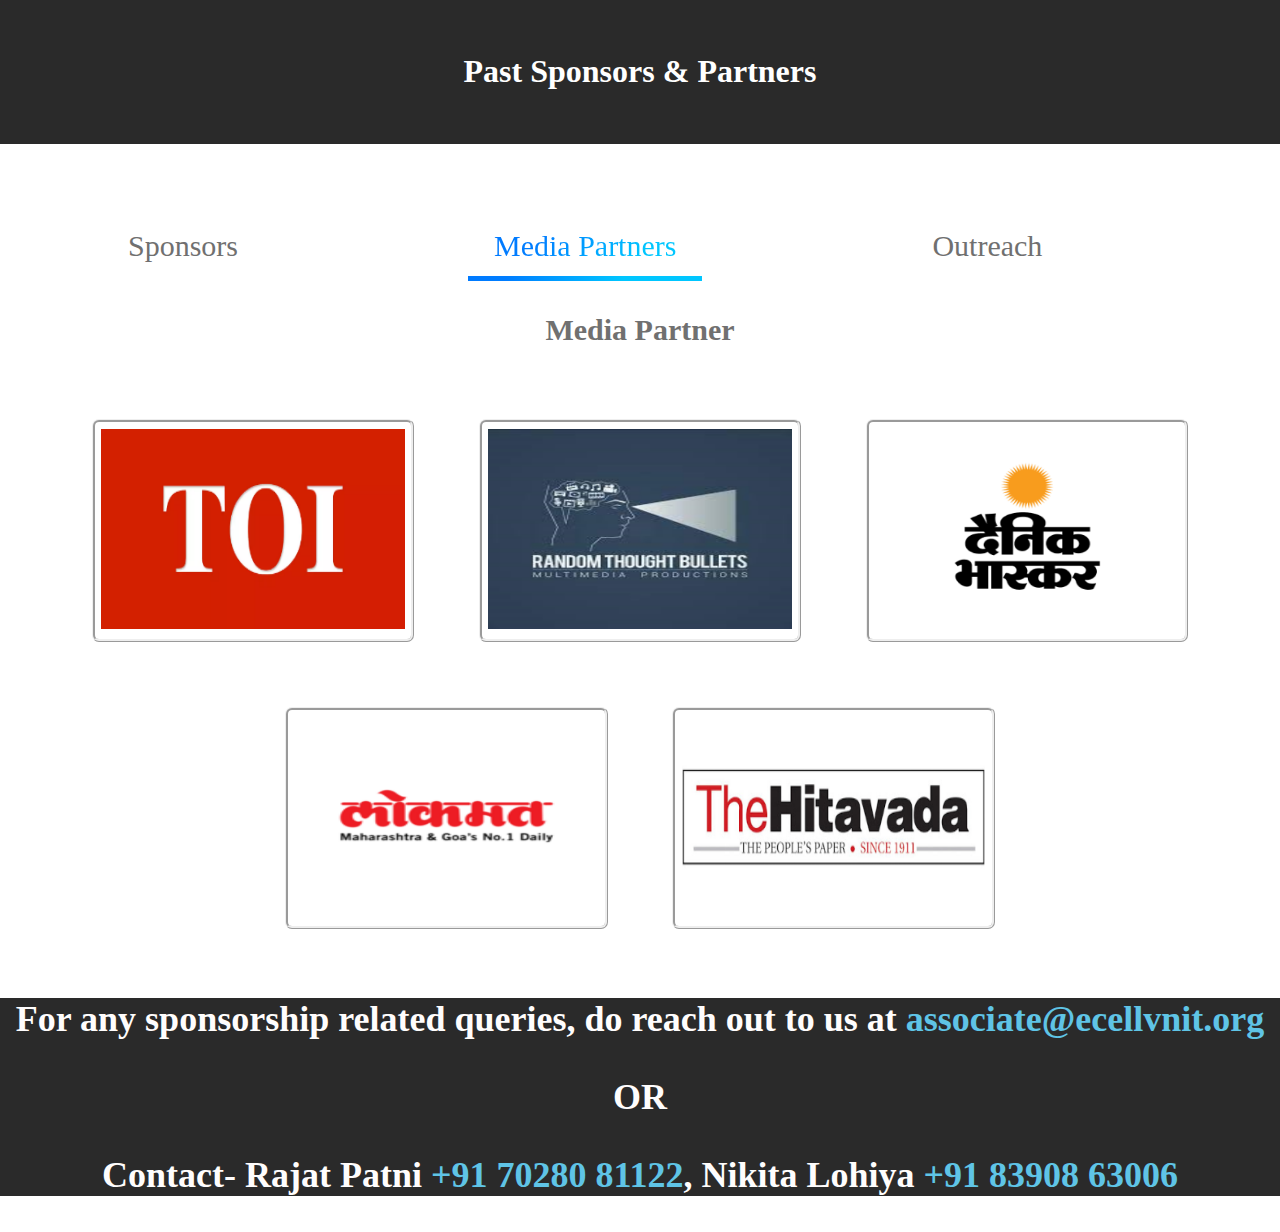
<file: index.html>
<!DOCTYPE html>
<html>
<head>
    <meta name="viewport" content="width=device-width, initial-scale=1.0">
	<title>Sponsors & Partners</title>
	<link rel="stylesheet" type="text/css" href="style.css">
</head>
<body>
	<header>
		<div class="title-name">
			<h1 id="title-name">Past Sponsors & Partners</h1>	
		</div>
		<div class="nav-bar">
			<h4 class="nav-item"><a href="sponsors.html">Sponsors</a></h4>
			<h4 class="nav-item-active"> <a href="index.html">Media Partners</a></h4>
			<h4 class="nav-item"><a href="outreach.html">Outreach</a></h4>  
		</div>
	</header>
    <br><br><br><br><br><br>
    <body>

	<div class="ps">
		<h4>Media Partner</h4>
	</div>
	<div class="row">
		<div class="column">
			<div class="card">
				<img src="images/toi.png" alt="image" height="200px" width="100%">
			</div>
		</div>
		<div class="column">
			<div class="card">
					<img src="images/random.png" alt="image" height="200px" width="100%">
			</div>
		</div>
		<div class="column">
			<div class="card">
				<img src="images/db.png" alt="image" height="200px" width="100%">
			</div>
		</div>
	</div>

	<div class="row">
		<div class="column">
			<div class="card">
				
					<img src="images/lokmat.png" alt="image" height="200px" width="100%">
				
				
			</div>
		</div>
		<div class="column">
			<div class="card">
					<img src="images/hitvada.png" alt="image" height="200px" width="100%">
			</div>
		</div>
	</div>
    </body>

	<footer>	
		<div class="foot">
            <h2><p>For any sponsorship related queries, do reach out to us at <a href="" class="contact">associate@ecellvnit.org</a></p>
            <p>OR</p>
            <p>Contact- Rajat Patni <a href="" class="contact">+91 70280 81122</a>, Nikita Lohiya <a href="" class="contact">+91 83908 63006</a></p></h2>
        </div>
	</footer>
</body>
</html>
</file>
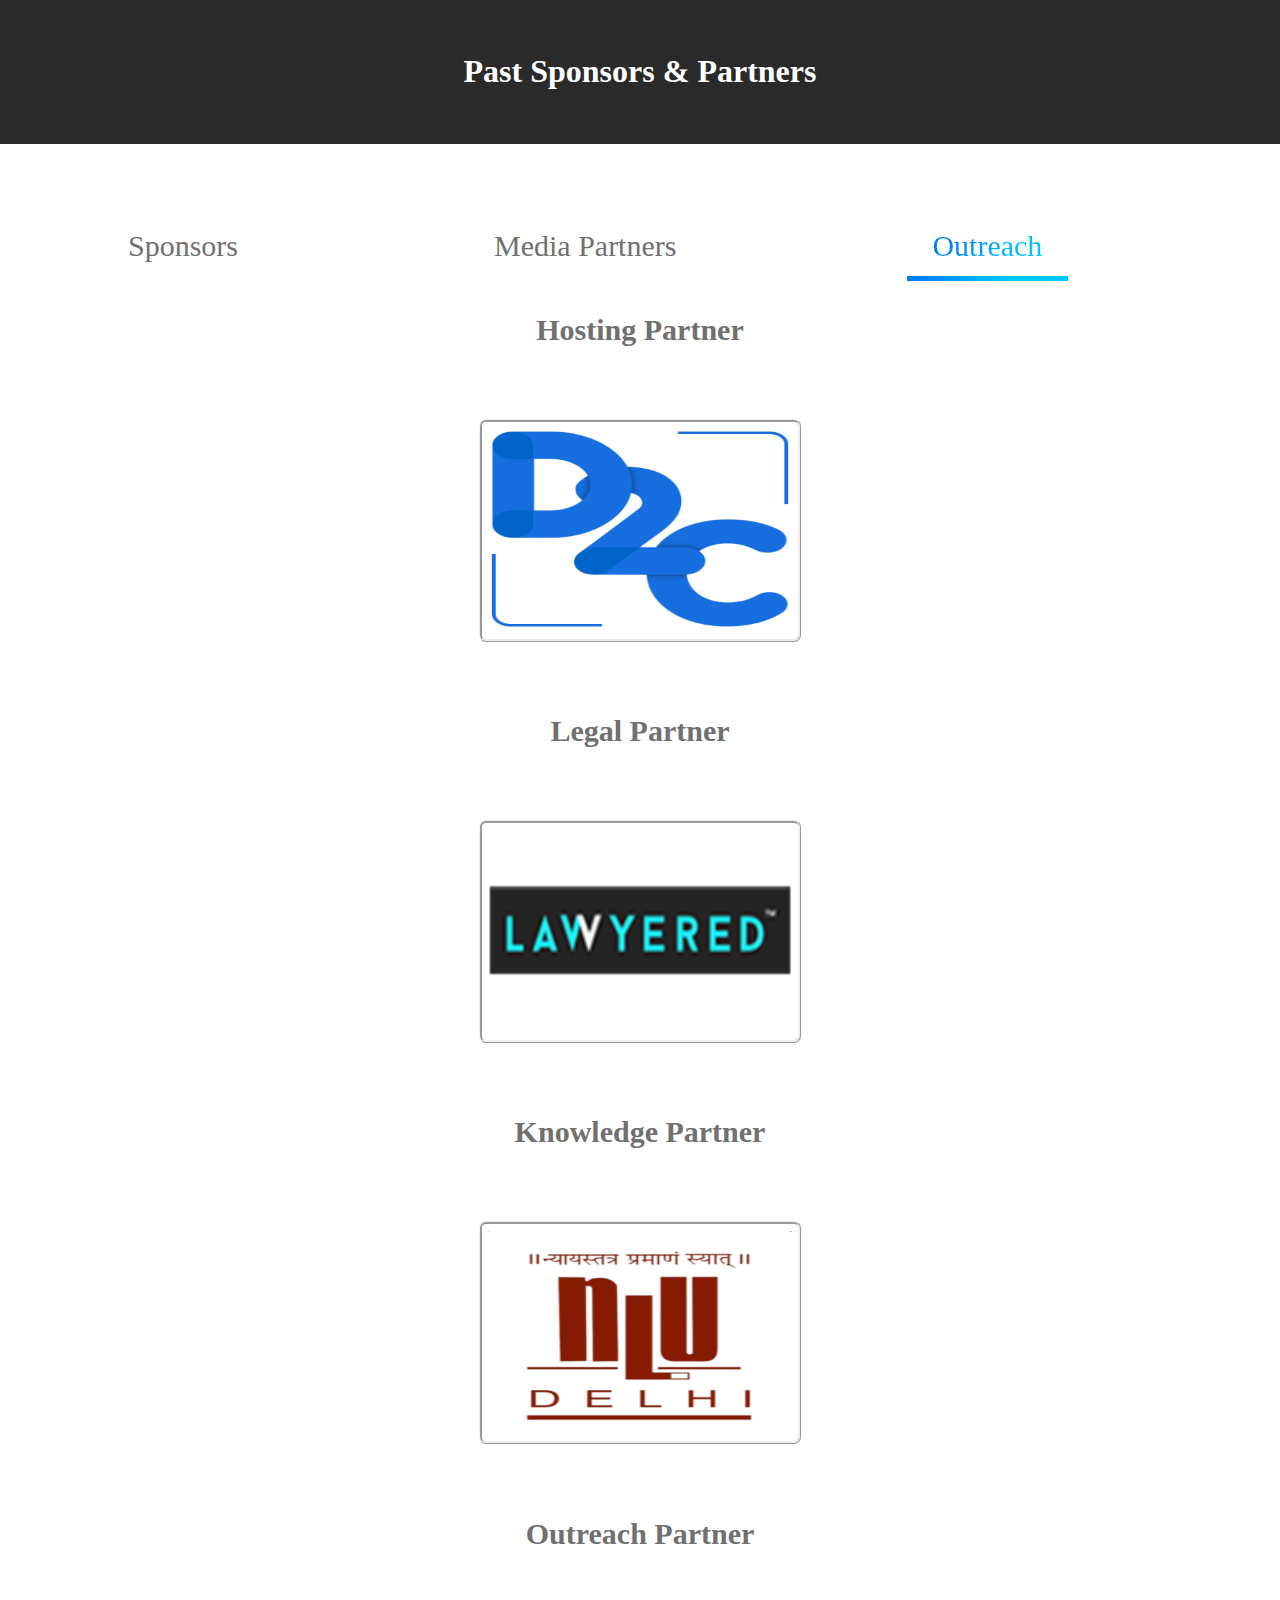
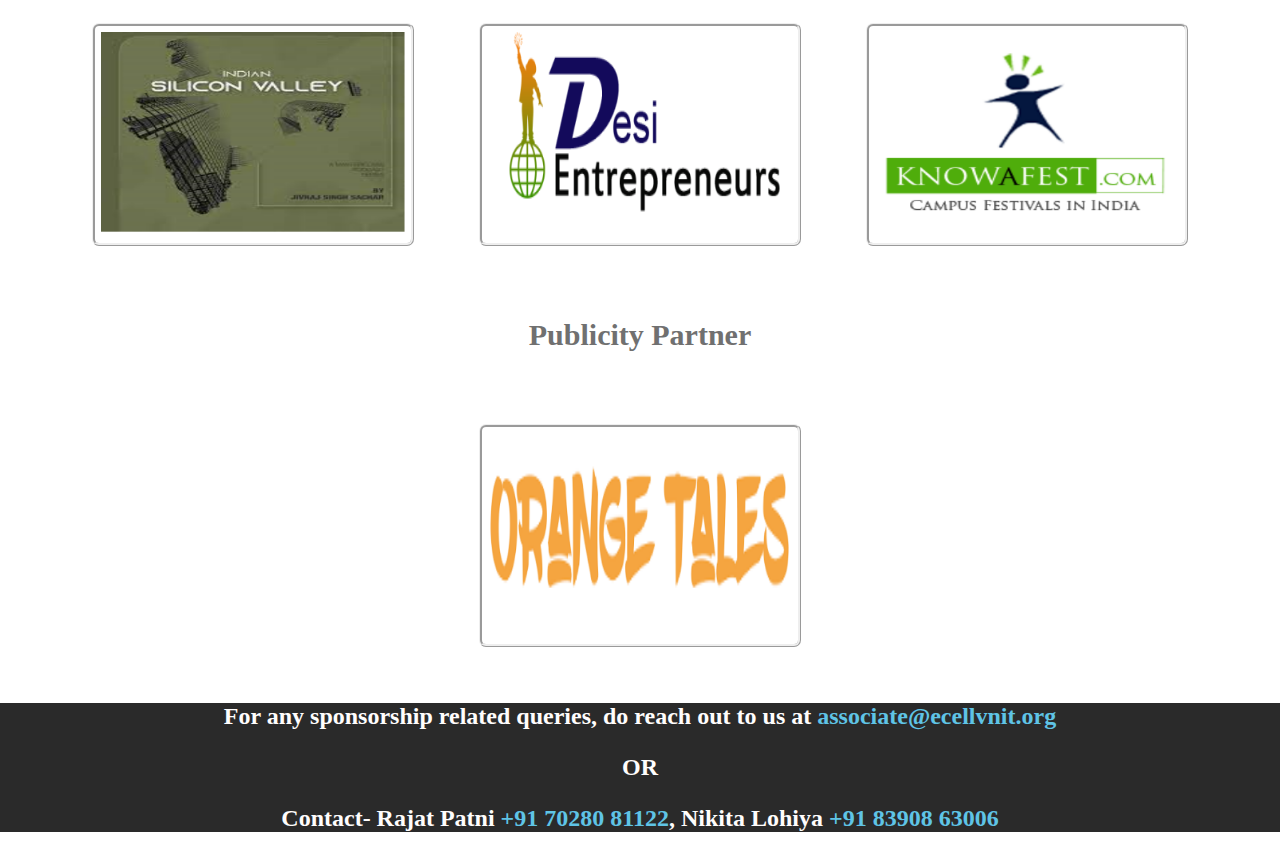
<file: outreach.html>
<!DOCTYPE html>
<html>
<head>
    <meta name="viewport" content="width=device-width, initial-scale=1.0"> 
	<title>Sponsors & Partners</title>
	<link rel="stylesheet" type="text/css" href="style.css">
</head>
<body>
	<header>
		<div class="title-name">
			<h1 id="title-name">Past Sponsors & Partners</h1>	
		</div>
		<div class="nav-bar">
			<h4 class="nav-item"><a href="sponsors.html">Sponsors</a></h4>
			<h4 class="nav-item"> <a href="index.html">Media Partners</a></h4>
			<h4 class="nav-item-active"><a href="outreach.html">Outreach</a></h4>
        </div>
	</header>
	<br><br><br><br><br><br>
	<body>
		<div class="ps">
			<h4>Hosting Partner</h4>
		</div>
		<div class="row"> 
			<div class="column">
				<div class="card">
					<div id="d2c">
						<img src="images/d2c.png" alt="image" height="200px" width="100%">
					</div>
				</div>
			</div>
		</div>
		
	
		<div class="ps">
			<h4>Legal Partner</h4>
		</div>
		<div class="row"> 
			<div class="column">
				<div class="card">
					<div id="d2c">
						<img src="images/law.png" alt="image" height="200px" width="100%">
					</div>
				</div>
			</div>
		</div>
	
		<div class="ps">
			<h4>Knowledge Partner</h4>
		</div>
		<div class="row"> 
			<div class="column">
				<div class="card">
					<div id="d2c">
						<img src="images/nlu.png" alt="image" height="200px" width="100%">
					</div>
				</div>
			</div>
		</div>
		
		<div class="ps">
			<h4>Outreach Partner</h4>
		</div>
		<div class="row">
			<div class="column">
				<div class="card">
					<div id="sv">
						<img src="images/silicon_valley.png" alt="image" height="200px" width="100%">
					</div>
					
				</div>
			</div>
			<div class="column">
				<div class="card">
						<img src="images/desi_enterpreneurs.png" alt="image" height="200px" width="100%">
				</div>
			</div>
			<div class="column">
				<div class="card">
					<img src="images/knowafest.png" alt="image" height="200px" width="100%">
				</div>
			</div>
		</div>
		
		<div class="ps">
			<h4>Publicity Partner</h4>
		</div>
		<div class="row">
			<div class="column">
				<div class="card">
						<img src="images/orange_tales.png" alt="image" height="200px" width="100%">
				</div>
			</div>
		</div>
		
	</body>
	

	<footer>
		<div class="foot">		<p>For any sponsorship related queries, do reach out to us at <a href="" class="contact">associate@ecellvnit.org</a></p>
            <p>OR</p>
            <p>Contact- Rajat Patni <a href="" class="contact">+91 70280 81122</a>, Nikita Lohiya <a href="" class="contact">+91 83908 63006</a></p>
        </div>
	</footer>

	
</body>
</html>
</file>
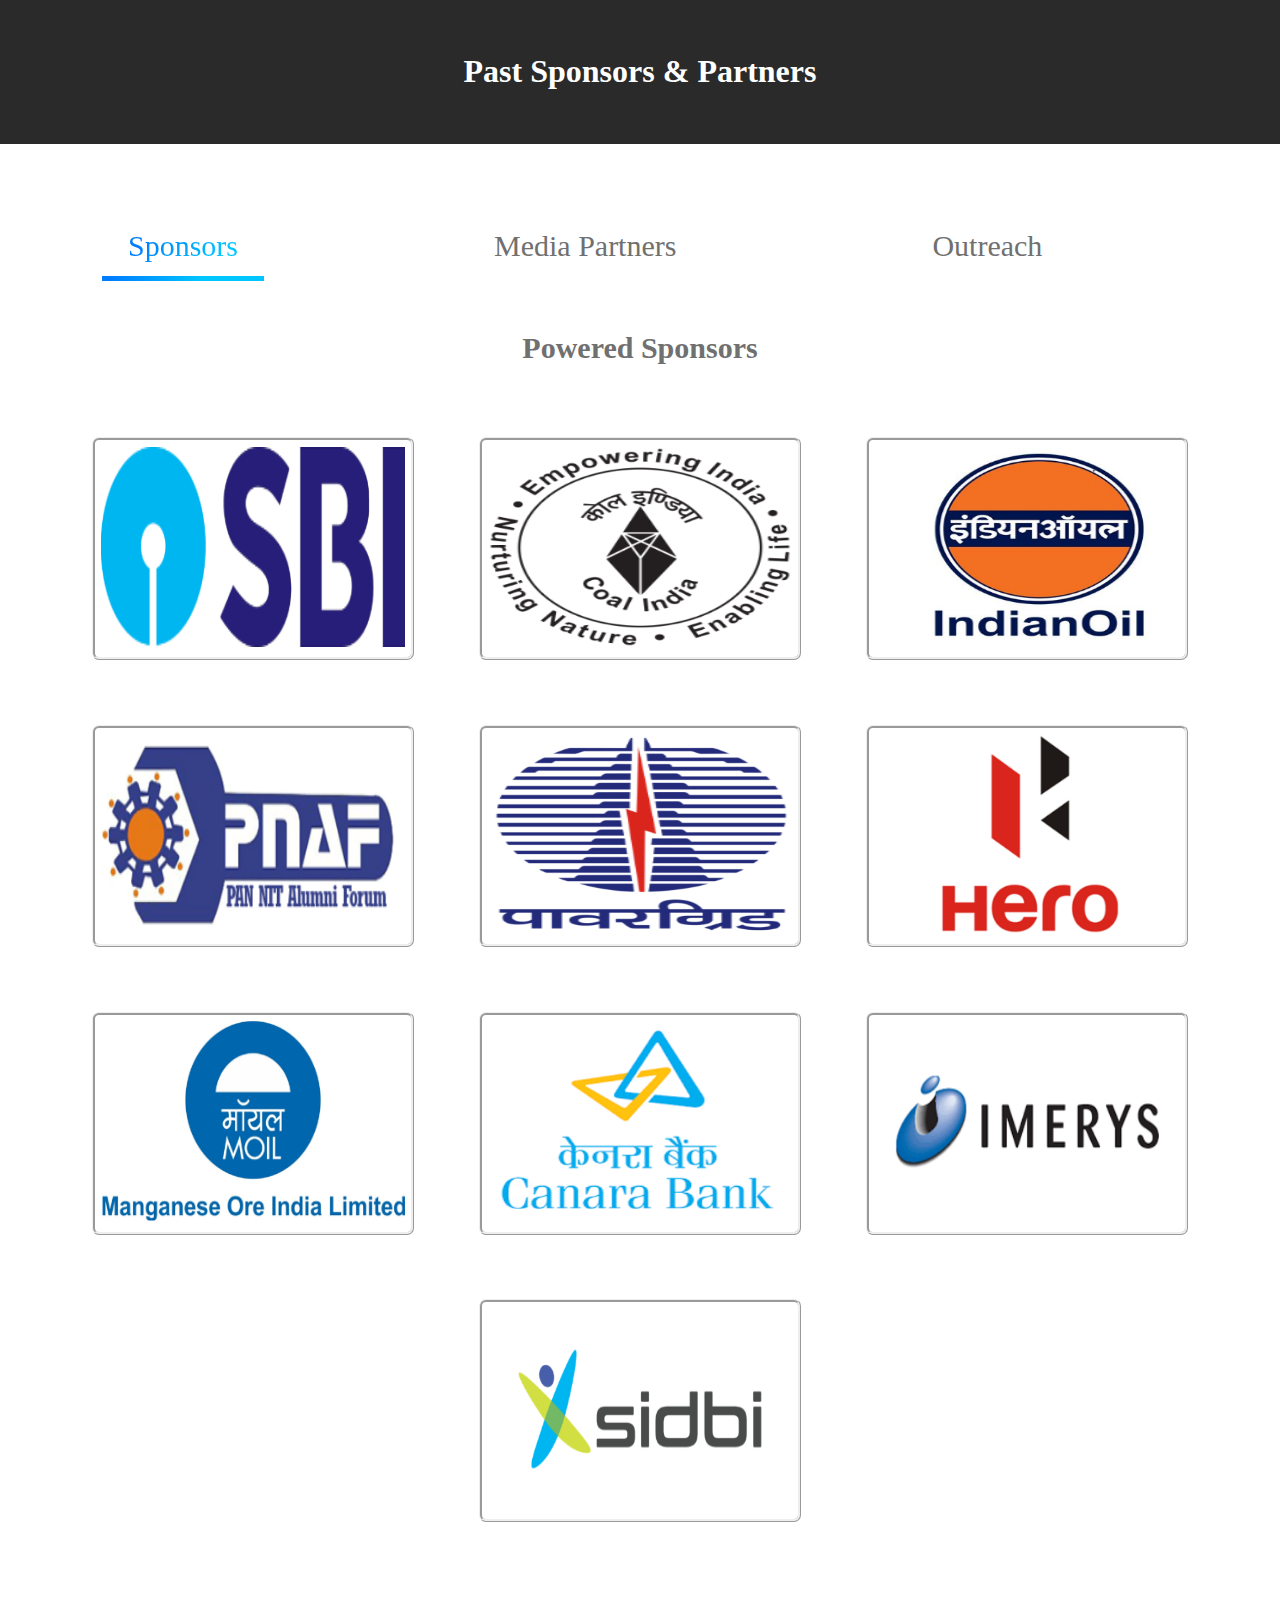
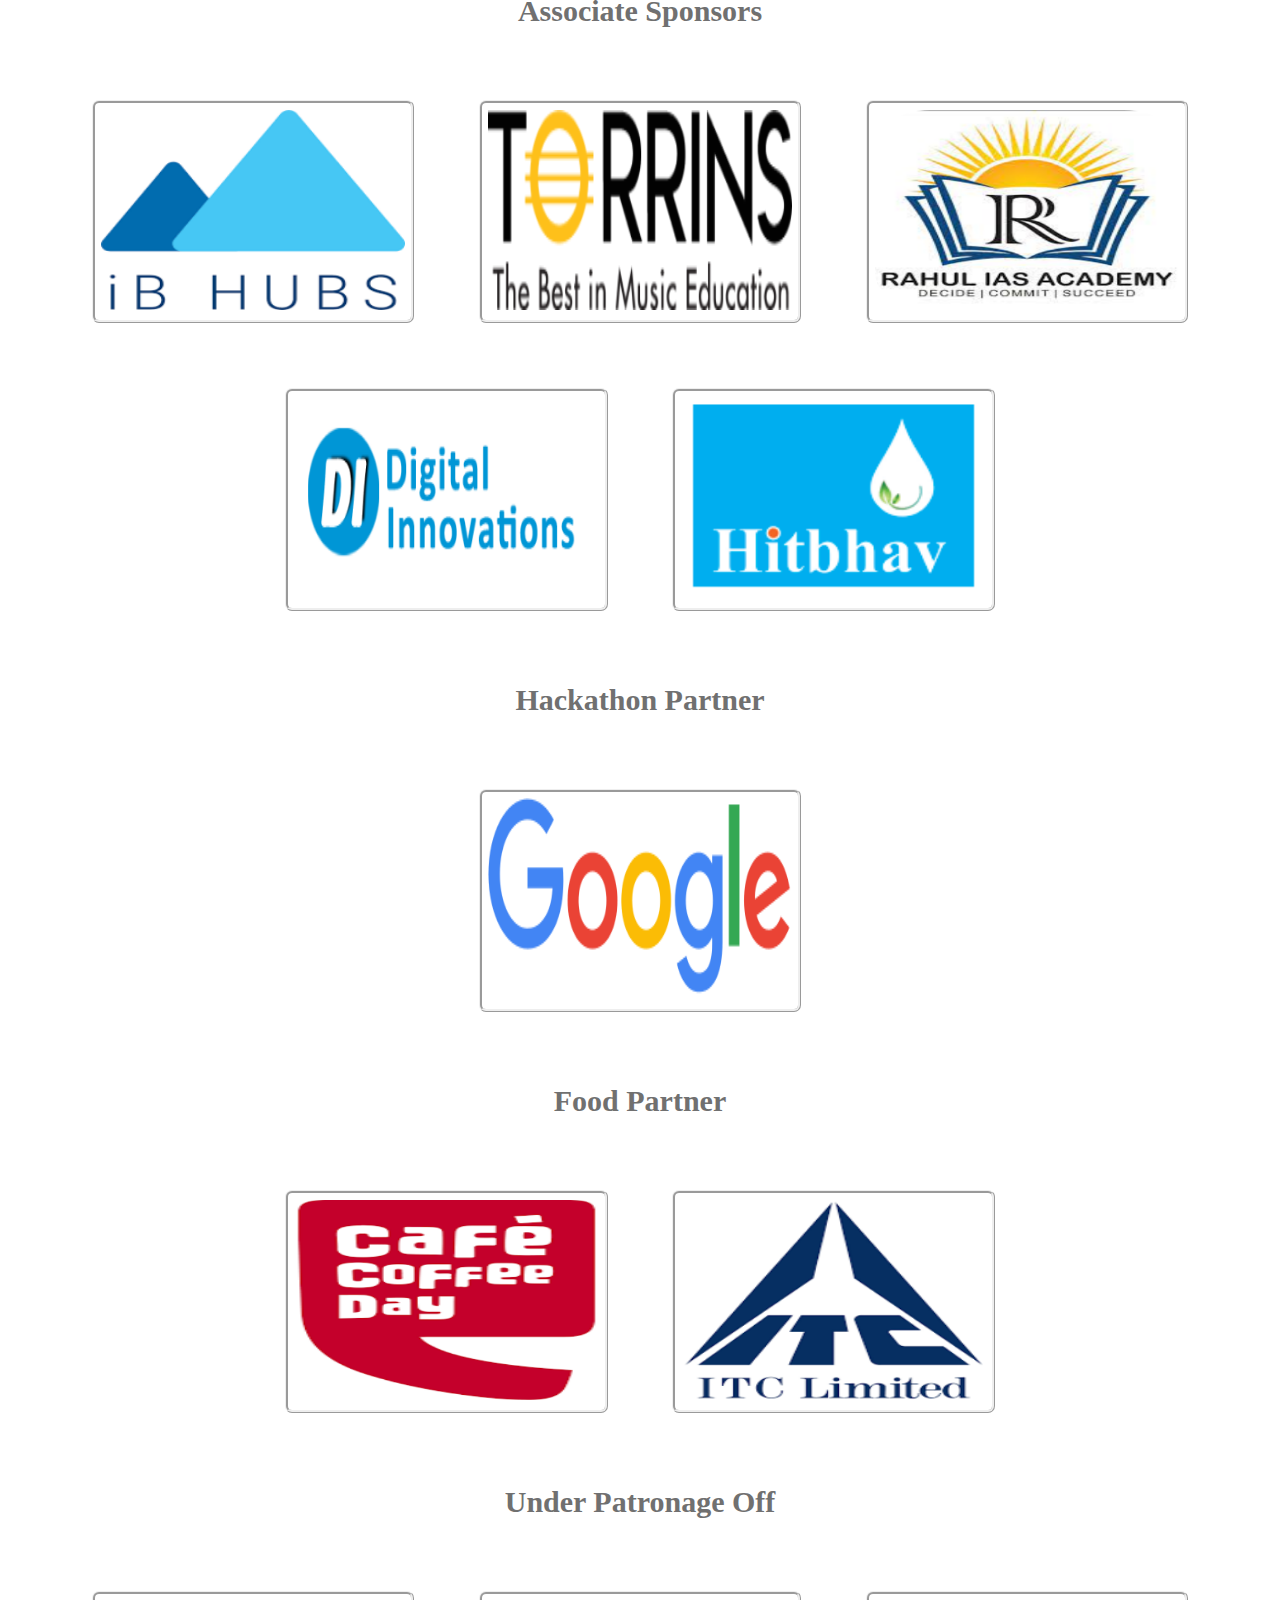
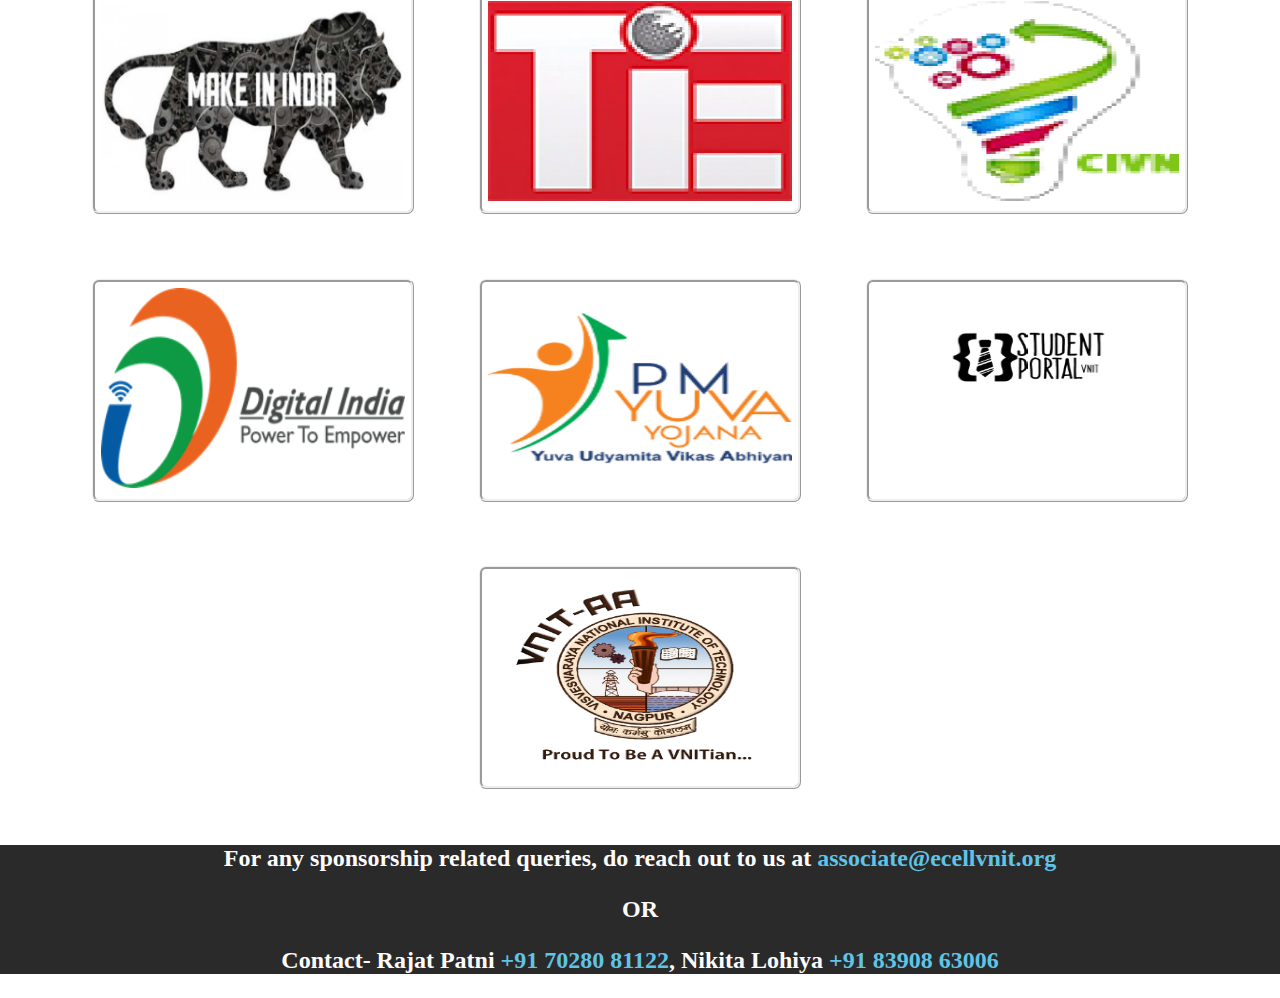
<file: sponsors.html>
<!DOCTYPE html>
<html>
<head>
    <meta name="viewport" content="width=device-width, initial-scale=1.0">
	<title>Sponsors & Partners</title>
	<link rel="stylesheet" type="text/css" href="style.css">
</head>
<body>
	<header>
		<div class="title-name">
			<h1 id="title-name">Past Sponsors & Partners</h1>	
		</div>
		<div class="nav-bar">
			<h4 class="nav-item-active"><a href="sponsors.html">Sponsors</a></h4>
			<h4 class="nav-item"> <a href="index.html">Media Partners</a></h4>
			<h4 class="nav-item"><a href="outreach.html">Outreach</a></h4>
		</div>
	</header>
    <br><br><br><br><br><br>
    <body>
        <br>
	<div class="ps">
		<h4>Powered Sponsors</h4>
	</div>
	
	<div class="row">
		<div class="column">
			<div class="card">
				<div id="sbi">
					<img src="images/sbi.png" alt="image" height="200px" width="100%">
				</div>
				
			</div>
		</div>
		<div class="column">
			<div class="card">
					<img src="images/coal.png" alt="image" height="200px" width="100%">
			</div>
		</div>
		<div class="column">
			<div class="card">
				<img src="images/indianoil_logo.png" alt="image" height="200px" width="100%">
			</div>
		</div>
	</div>

	<div class="row">
		<div class="column">
			<div class="card">
				<div id="sbi">
					<img src="images/pnaf.png" alt="image" height="200px" width="100%">
				</div>
				
			</div>
		</div>
		<div class="column">
			<div class="card">
					<img src="images/pari.png" alt="image" height="200px" width="100%">
			</div>
		</div>
		<div class="column">
			<div class="card">
				<img src="images/hero.png" alt="image" height="200px" width="100%">
			</div>
		</div>
	</div>

	<div class="row">
		<div class="column">
			<div class="card">
				<div id="sbi">
					<img src="images/moil.png" alt="image" height="200px" width="100%">
				</div>
				
			</div>
		</div>
		<div class="column">
			<div class="card">
					<img src="images/canara.png" alt="image" height="200px" width="100%"> 
			</div>
		</div>
		<div class="column">
			<div class="card">
				<img src="images/imerys.png" alt="image" height="200px" width="100%">
			</div>
		</div>
	</div>

	<div class="row"> 
		<div class="column">
			<div class="card">
				<div id="sbi">
					<img src="images/sidbi.png" alt="image" height="200px" width="100%">
				</div>
			</div>
		</div>
	</div>

	<div class="ps">
		<h4>Associate Sponsors</h4>
	</div>
	<div class="row">
		<div class="column">
			<div class="card">
				<div id="sbi">
					<img src="images/ib.png" alt="image" height="200px" width="100%">
				</div>
				
			</div>
		</div>
		<div class="column">
			<div class="card">
					<img src="images/torrin.png" alt="image" height="200px" width="100%">
			</div>
		</div>
		<div class="column">
			<div class="card">
				<img src="images/ias.png" alt="image" height="200px" width="100%">
			</div>
		</div>
	</div>

	<div class="row">
		<div class="column">
			<div class="card">
				<div id="sbi">
					<img src="images/di.png" alt="image" height="200px" width="100%">
				</div>
				
			</div>
		</div>
		<div class="column">
			<div class="card">
					<img src="images/hit.png" alt="image" height="200px" width="100%">
			</div>
		</div>
	</div>
	<div class="ps">
		<h4>Hackathon Partner</h4>
	</div>

	<div class="row"> 
		<div class="column">
			<div class="card">
				<img src="images/google.png" alt="image" height="200px" width="100%">
			</div>
		</div>
	</div>

	<div class="ps">
		<h4>Food Partner</h4>
	</div>

	<div class="row">
		<div class="column">
			<div class="card">
				<div id="sbi">
					<img src="images/ccd.png" alt="image" height="200px" width="100%">
				</div>
				
			</div>
		</div>
		<div class="column">
			<div class="card">
					<img src="images/itc.png" alt="image" height="200px" width="100%">
			</div>
		</div>
	</div>

	<div class="ps">
		<h4>Under Patronage Off</h4>
	</div>

	<div class="row">
		<div class="column">
			<div class="card">
				<div id="sbi">
					<img src="images/lion.png" alt="image" height="200px" width="100%">
				</div>
				
			</div>
		</div>
		<div class="column">
			<div class="card">
					<img src="images/tie.png" alt="image" height="200px" width="100%">
			</div>
		</div>
		<div class="column">
			<div class="card">
				<img src="images/civn.png" alt="image" height="200px" width="100%">
			</div>
		</div>
	</div>
	<div class="row">
		<div class="column">
			<div class="card">
				<div id="sbi">
					<img src="images/digin.png" alt="image" height="200px" width="100%">
				</div>
				
			</div>
		</div>
		<div class="column">
			<div class="card">
					<img src="images/yuva.png" alt="image" height="200px" width="100%">
			</div>
		</div>
		<div class="column">
			<div class="card">
				<div id="sbi">
					<img src="images/student.png" alt="image" height="200px" width="100%">
				</div>
			</div>
		</div>
	</div>
	<div class="row"> 
		<div class="column">
			<div class="card">
				
					<img src="images/vnit.png" alt="image" height="200px" width="100%">
			</div>
		</div>
	</div>
    </body>
	<footer>
		<div class="foot">
            <p>For any sponsorship related queries, do reach out to us at <a href="" class="contact">associate@ecellvnit.org</a></p>
		<p>OR</p>
		<p>Contact- Rajat Patni <a href="" class="contact">+91 70280 81122</a>, Nikita Lohiya <a href="" class="contact">+91 83908 63006</a></p>
        </div>
	</footer>

	
</body>
</html>
</file>
<file: style.css>
body{
    margin: 0;
}

.title-name {
    background-color:rgb(42, 42, 42);
    height: 10%;
    text-align: center;
    padding-top: 2.5%;
    padding-bottom: 2.5%;
    color: rgb(255, 255, 255);
}
.nav-bar a{
    font-size: 30px;
    font-family: 'Segoe UI';
    font-weight: normal;
    color: #707070;
    /* padding-bottom: 10px; */
    text-decoration: none;
    /* text-align: center; */
    overflow: hidden;
    float: left;
    /* align-content: space-between;
    align-content: space-around; */
    padding: 5% 2% 1%;
    display: inline-flex;
    /* position:relative; */
    align-items: center;
    justify-content: center;
    margin-left: 8%;
    margin-right: 8%;
}
.nav-bar .nav-item-active a{
    border-bottom-style: solid;
    border-bottom-width: thick;
    /* border-image: linear-gradient(to right, blue, lightblue); */
    border-image: linear-gradient(130deg, rgb(0, 114, 255), rgb(0, 125, 255) 41%, rgb(0, 198, 255) 76%);
    /* background: linear-gradient(to right, blue, lightblue); */
    border-image-slice: 1;
    background: linear-gradient(130deg, #0072FF, #007DFF 41%, #00C6FF 76%);
    background-clip: text;
    -webkit-background-clip: text;
    -moz-background-clip: text;
    -moz-text-fill-color: transparent;
    -webkit-text-fill-color: transparent;
    display: block;
}

.ps{
    position: relative;
    text-align: center;
    color: #707070;
    font-size: 30px;
    font-family: 'Segoe UI';
    font-weight: normal;
}
.card {
    /* Add shadows to create the "card" effect */
    max-height: 220px;
    /* max-width: 20%; */
    box-shadow: 0 10% 20% 0 rgba(0,0,0,0.2);
    transition: 0.3s;
    padding-left: 2%;
    padding-right: 2%;
    padding-top: 2%;
    padding-bottom: 2%;
    border-style:ridge;
    border-radius: 7px 7px 7px 7px;
    
  }
  
  /* On mouse-over, add a deeper shadow */
  .card:hover {
    box-shadow: 0 8px 16px 0 rgba(0,0,0,0.2);
  }
  .column {
    /* float: left; */
    display: inline-block;
    width: 25%;
    padding: 2.5% 2.5%;
  }
  
  /* Remove extra left and right margins, due to padding */
  .row {
    margin: 0 -5px;
    vertical-align: middle;
    display: flex;
    align-items: center;
    justify-content: center;
    }
  
  /* Clear floats after the columns */
  .row:after {
    content: "";
    display: table;
    clear: both;
  }
  
  /* Responsive columns */
  @media screen and (max-width: 600px) {
    .column {
      width: 100%;
      display: block;
      margin-bottom: 20px;
    }
    .nav-bar{
        width: 100%;
        display: block;
        margin-bottom: 20px;
    }
  }
  
  /* Add some padding inside the card container
  .container {
    padding: 2px 16px;
  } */
  .foot{
    background-color: rgb(42, 42, 42);
    font-weight: 800;
    text-align: center;
    color: rgb(255, 253, 253);
    font-size: x-large;
  }
  .foot a.contact{
    margin-bottom: 0%;
    color: rgb(95, 196, 230);
    text-decoration:none;
  }
</file>
